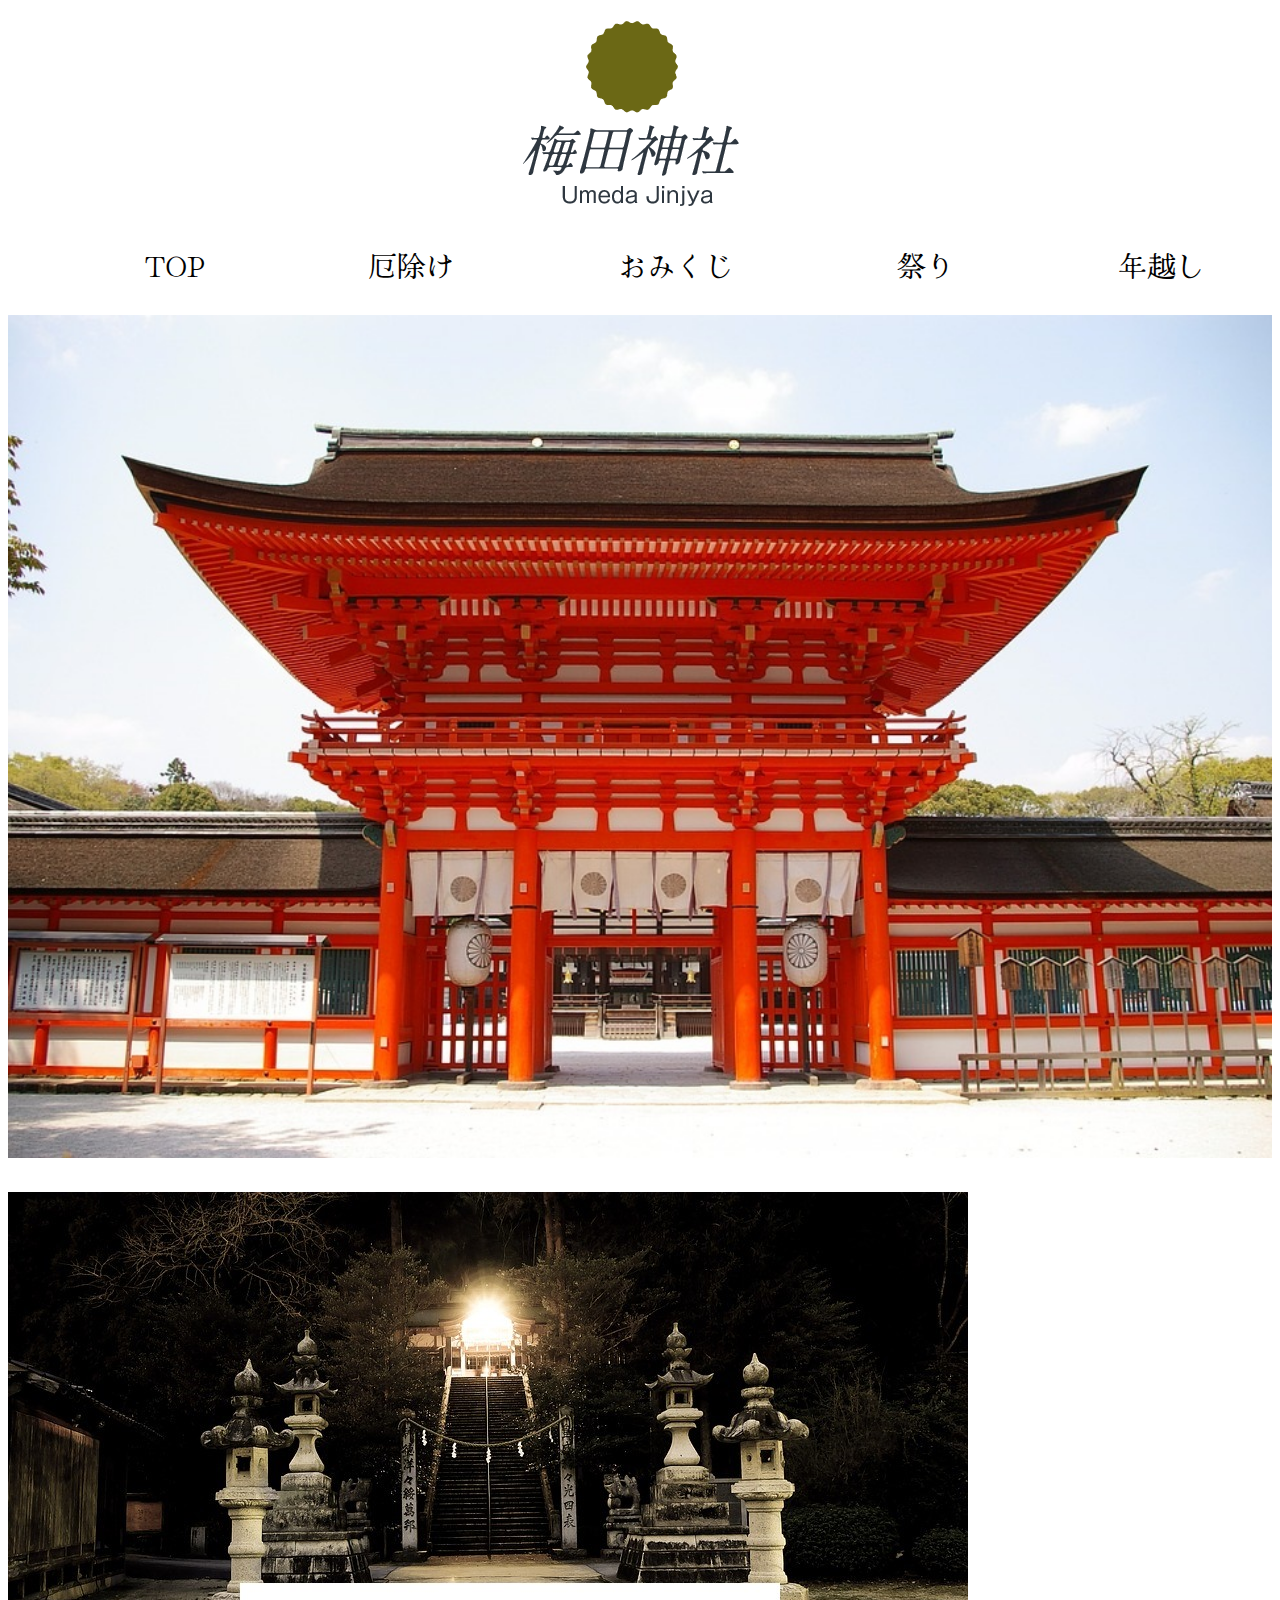
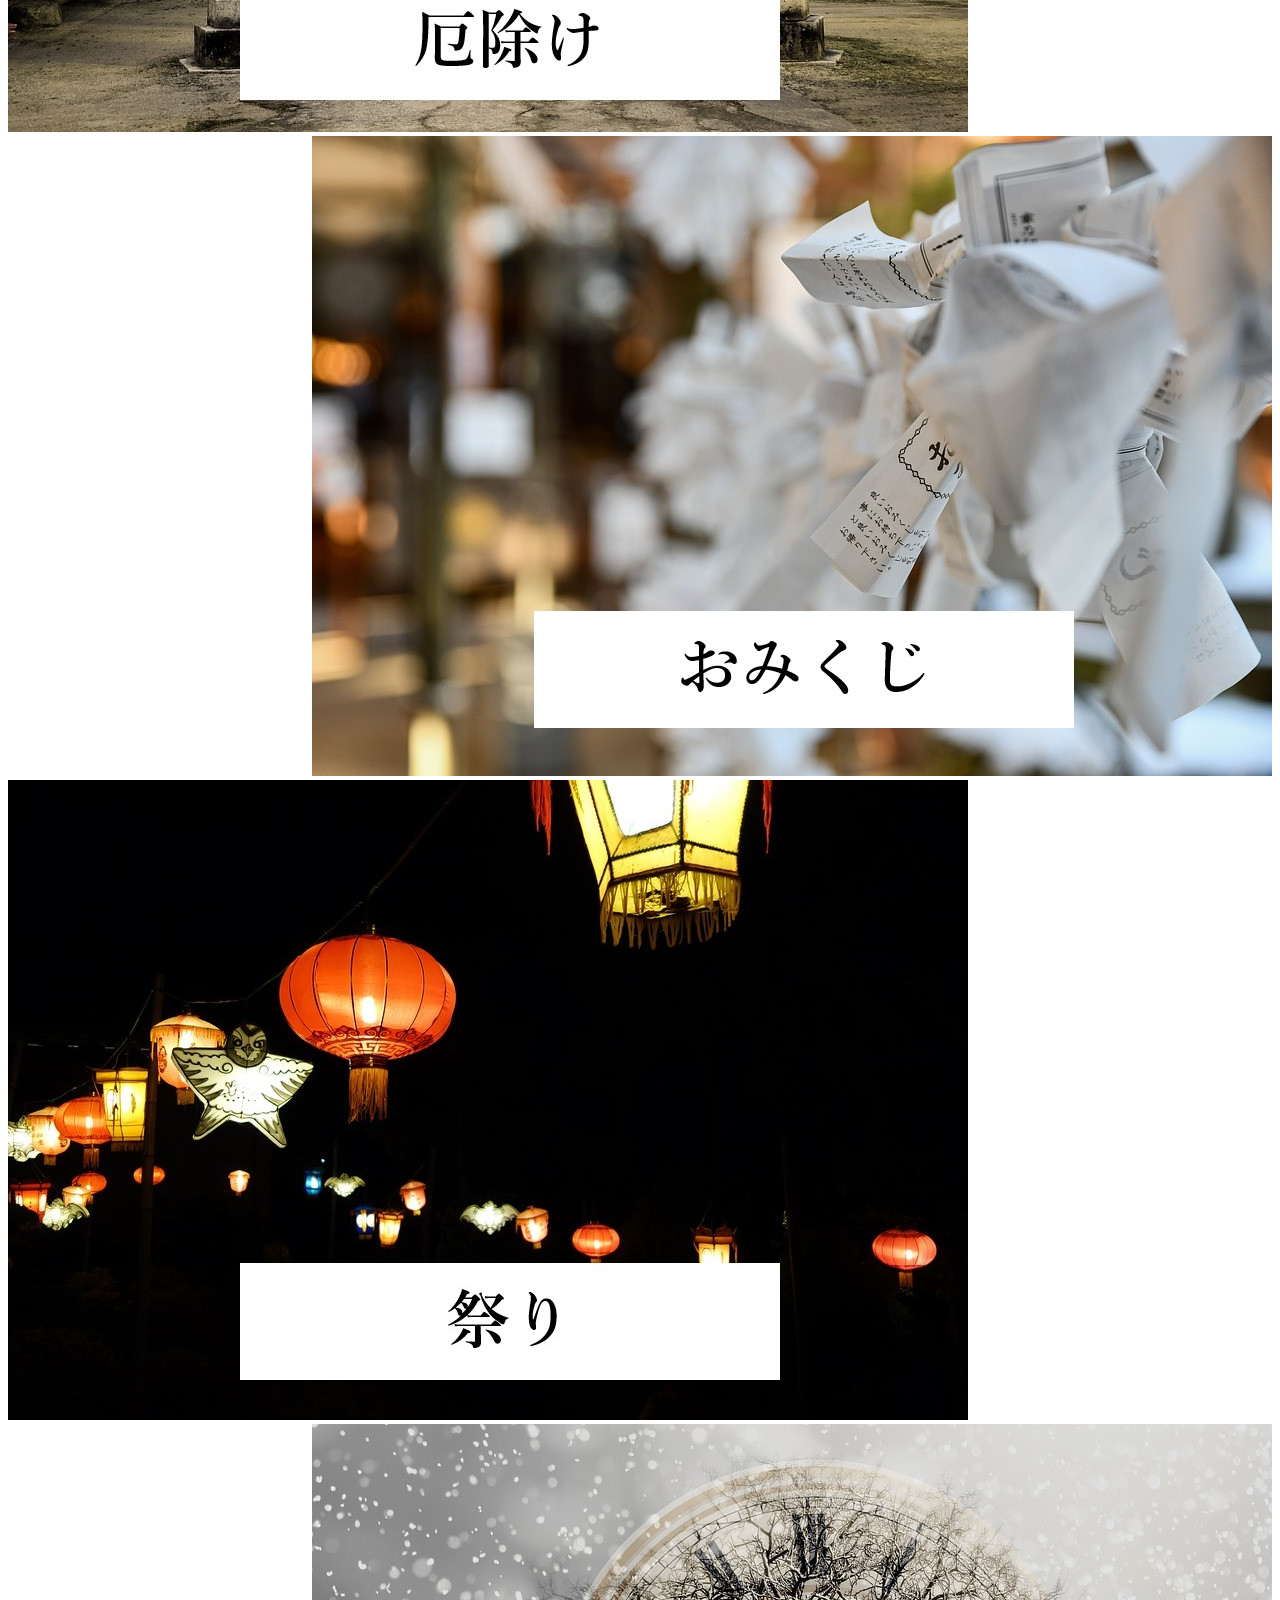
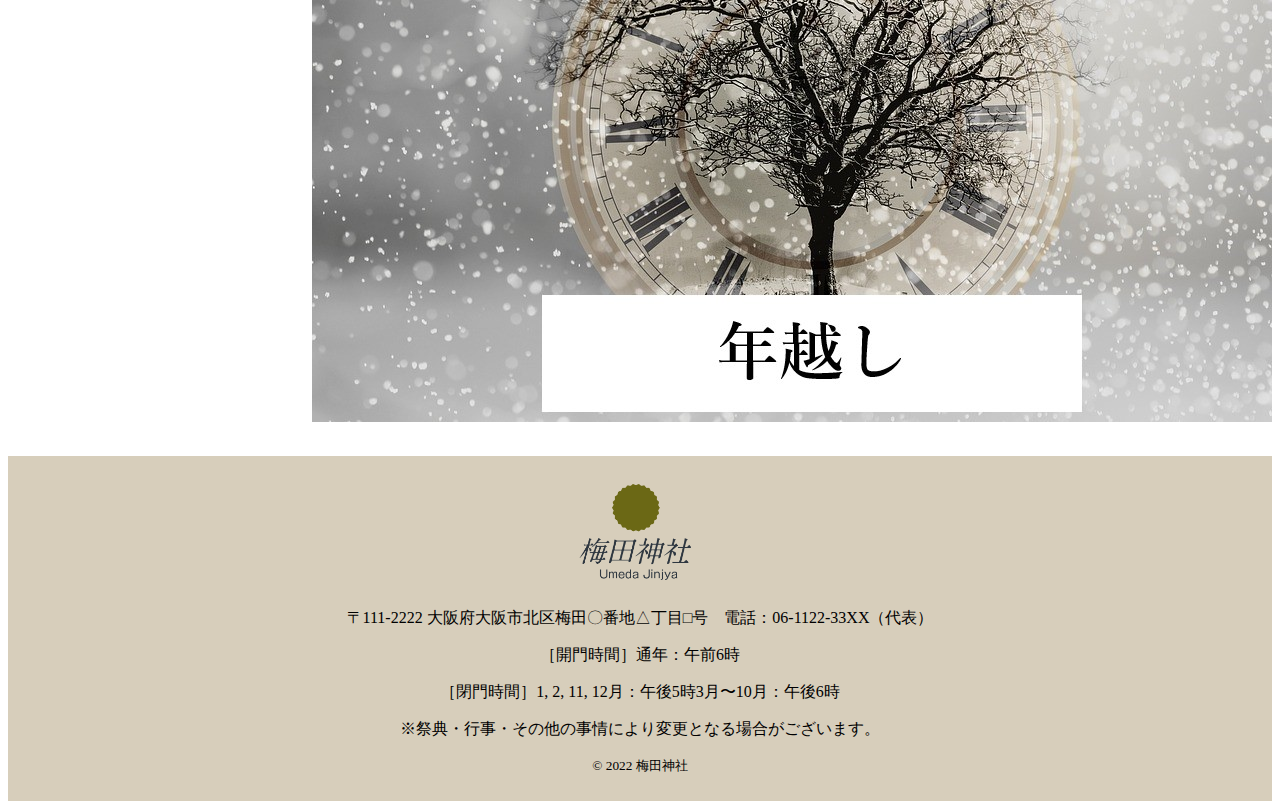
<file: index.html>
<!DOCTYPE html>
<html lang="ja">

<head>
    <meta charset="UTF-8">
    <meta http-equiv="X-UA-Compatible" content="IE=edge">
    <meta name="viewport" content="width=device-width, initial-scale=1.0">
    <title>梅田神社</title>
    <!-- CSS -->
    <link rel="preconnect" href="https://fonts.googleapis.com">
    <link rel="preconnect" href="https://fonts.gstatic.com" crossorigin>
    <link href="https://fonts.googleapis.com/css2?family=Hina+Mincho&display=swap" rel="stylesheet">
    <link rel="stylesheet" href="css/style.css">
</head>

<body>
    <header class="page-header">

        <h1>
            <a href="index.html">
                <img class="logo" src="images/logo.png" alt="梅田神社">
            </a>
        </h1>
        <nav>
            <ul class="main-nav">
                <li><a href="index.html">TOP</a></li>
                <li><a href="yakudoshi.html">厄除け</a></li>
                <li><a href="omikuji.html">おみくじ</a></li>
                <li><a href="jyanken.html">祭り</a></li>
                <li><a href="countdown.html">年越し</a></li>
            </ul>
        </nav>

        <div class="container">
            <div class="slide">
                <div class="image_box">
                    <img id="main_image" src="images/image1.jpg">
                </div>
            </div>
        </div>

    </header>


    <div class="clearfix" id="imgMenu">
        <a href="yakudoshi.html">
            <div class="element js-animation leftImg"><img src="images/image6.jpg" alt="画像6"></div>
        </a>
        <a href="yakudoshi.html">
            <div class="element js-animation rightImg"><img src="images/image7.jpg" alt="画像7"></div>
        </a>
        <a href="jyanken.html">
            <div class="element js-animation leftImg"><img src="images/image8.jpg" alt="画像8"></div>
        </a>
        <a href="countdown.html">
            <div class="element js-animation rightImg"><img src="images/image9.jpg" alt="画像9"></div>
        </a>
    </div>

    <footer>
        <h3>
            <img class="footerlogo" src="images/logo.png" alt="梅田神社">
        </h3>
        <p>〒111-2222 大阪府大阪市北区梅田〇番地△丁目□号　電話：06-1122-33XX（代表）</p>
        <p>［開門時間］通年：午前6時 　　　　　　　　　　　　　　 </p>
        <p>［閉門時間］1, 2, 11, 12月：午後5時3月〜10月：午後6時</p>
        <p>※祭典・行事・その他の事情により変更となる場合がございます。</p>
        <p>
            <small>&copy; 2022 梅田神社</small>
        </p>
    </footer>
    <script>
        'use strict';

        const images = [
            'images/image1.jpg',
            'images/image2.jpg',
            'images/image3.jpg',
            'images/image4.jpg',
            'images/image5.jpg',
        ];

        let current = 0;

        function changeImage(num) {
            if (current + num >= 0 && current + num < images.length) {
                current += num;
                document.getElementById('main_image').src = images[current];
            } else if (current + num === images.length) {
                current = (current - 4);
                document.getElementById('main_image').src = images[current];
            }
        }

        function change() {
            changeImage(1);
            refresh();
        }
        function refresh() {
            setTimeout(change, 5000);
        }

        refresh();

        /**
         * 到達したら要素を表示させる
        */
        function showElementAnimation() {

            let element = document.getElementsByClassName('js-animation'); //4枚写真を取得しelementに代入
            if (!element) return; // 要素がなかったら処理をキャンセル

            let showTiming = window.innerHeight > 768 ? 200 : 40; // 要素が出てくるタイミング
            let scrollY = window.pageYOffset; //垂直方向のスクロール量
            let windowH = window.innerHeight; //ウィンドウの内部の高さをピクセル単位で返す。

            for (let i = 0; i < element.length; i += 1) {
                let elemClientRect = element[i].getBoundingClientRect(); let elemY = scrollY + elemClientRect.top; if (scrollY + windowH - showTiming > elemY) {
                    element[i].classList.add('is-show');
                } else if (scrollY + windowH < elemY) {
                    // 上にスクロールして再度非表示
                    element[i].classList.remove('is-show');
                }
            }
        }
        showElementAnimation();
        window.addEventListener('scroll', showElementAnimation);

    </script>
</body>

</html>
</file>
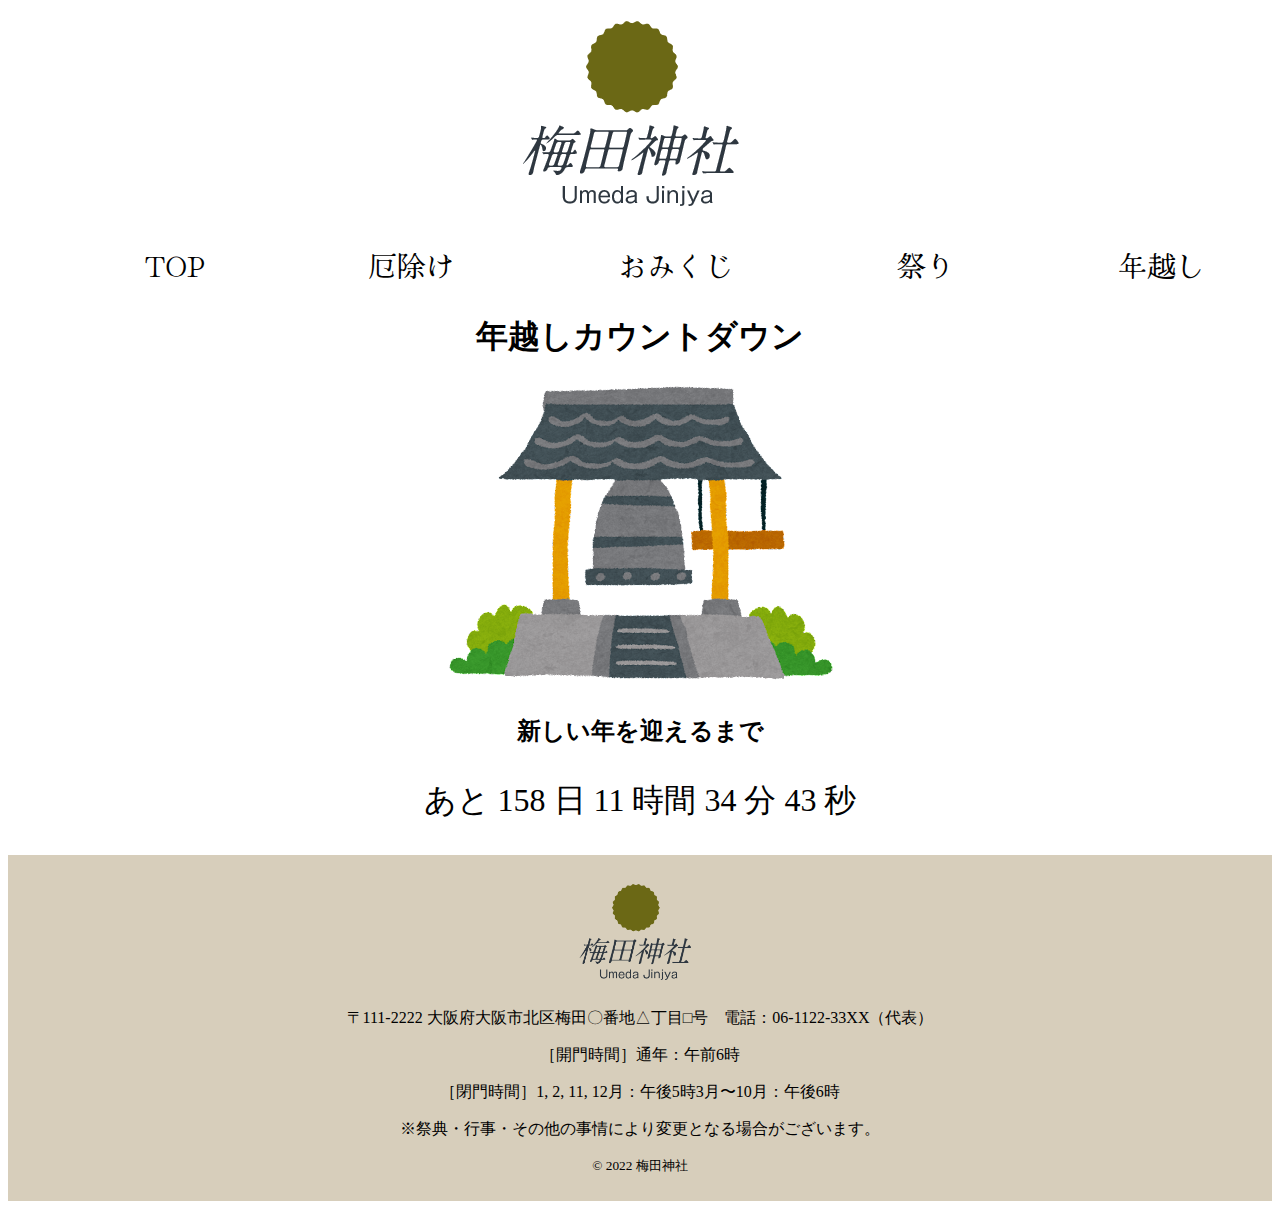
<file: countdown.html>
<!DOCTYPE html>
<html lang="ja">

<head>
    <meta charset="UTF-8">
    <meta http-equiv="X-UA-Compatible" content="IE=edge">
    <meta name="viewport" content="width=device-width, initial-scale=1.0">
    <title>年越しカウントダウン</title>
    <!-- CSS -->
    <link rel="preconnect" href="https://fonts.googleapis.com">
    <link rel="preconnect" href="https://fonts.gstatic.com" crossorigin>
    <link href="https://fonts.googleapis.com/css2?family=Hina+Mincho&display=swap" rel="stylesheet">
    <link rel="stylesheet" href="css/style.css">
</head>

<body>
    <header class="page-header">
        <h1>
            <a href="index.html">
                <img class="logo" src="images/logo.png" alt="梅田神社">
            </a>
        </h1>
        <nav>
            <ul class="main-nav">
                <li><a href="index.html">TOP</a></li>
                <li><a href="yakudoshi.html">厄除け</a></li>
                <li><a href="omikuji.html">おみくじ</a></li>
                <li><a href="jyanken.html">祭り</a></li>
                <li><a href="countdown.html">年越し</a></li>
            </ul>
        </nav>
    </header>

    <section class="countdownpage">

        <h1>年越しカウントダウン</h1>
        <img id="joyanokane_image" src="images/joyanokane.png">


        <h2>新しい年を迎えるまで</h2>
        <p class="timer">
            あと
            <span id="day"></span> 日
            <span id="hour"></span> 時間
            <span id="min"></span> 分
            <span id="sec"></span> 秒
        </p>

    </section>

    <footer>
        <h3>
            <img class="footerlogo" src="images/logo.png" alt="梅田神社">
        </h3>
        <p>〒111-2222 大阪府大阪市北区梅田〇番地△丁目□号　電話：06-1122-33XX（代表）</p>
        <p>［開門時間］通年：午前6時 　　　　　　　　　　　　　　 </p>
        <p>［閉門時間］1, 2, 11, 12月：午後5時3月〜10月：午後6時</p>
        <p>※祭典・行事・その他の事情により変更となる場合がございます。</p>
        <p>
            <small>&copy; 2022 梅田神社</small>
        </p>
    </footer>

    <script>
        'use strict'

        /**
         * カウントダウン関数
         * 目的時間(due)まであとどれだけか計算する。
         * @param:due---目的時刻 Dateオブジェクト new Date(目的時刻)
         * @return: 配列 count -- [days, hours, min, sec]
         */
        function countdown(due) {
            const now = new Date();

            const rest = due.getTime() - now.getTime();
            const sec = Math.floor(rest / 1000) % 60;
            const min = Math.floor(rest / 1000 / 60) % 60;
            const hours = Math.floor(rest / 1000 / 60 / 60) % 24;
            const days = Math.floor(rest / 1000 / 60 / 60 / 24);
            const count = [days, hours, min, sec];

            return count;
        }


        // 今年の年を取得
        const currentYear = new Date().getFullYear();
        // 来年の年を取得
        const nextYear = currentYear + 1;
        // 来年の1月1日00:00:00を取得
        const goal = new Date(`January 01 ${nextYear} 00:00:00`);

        /**
        * 目的時刻(goal)までの時間(counter)を画面に表示する。
        * 最後にrefresh()を実行
        * @param: なし
        * @return: なし
        */
        function recalc() {
            const counter = countdown(goal);
            document.getElementById('day').textContent = counter[0];
            document.getElementById('hour').textContent =
                String(counter[1]).padStart(2, '0');
            document.getElementById('min').textContent =
                String(counter[2]).padStart(2, '0');
            document.getElementById('sec').textContent =
                String(counter[3]).padStart(2, '0');
            refresh();
        }

        /**
        * 1秒後に recalc を実行
        */
        function refresh() {
            setTimeout(recalc, 1000);
        }

        recalc();


    </script>
</body>

</html>
</file>
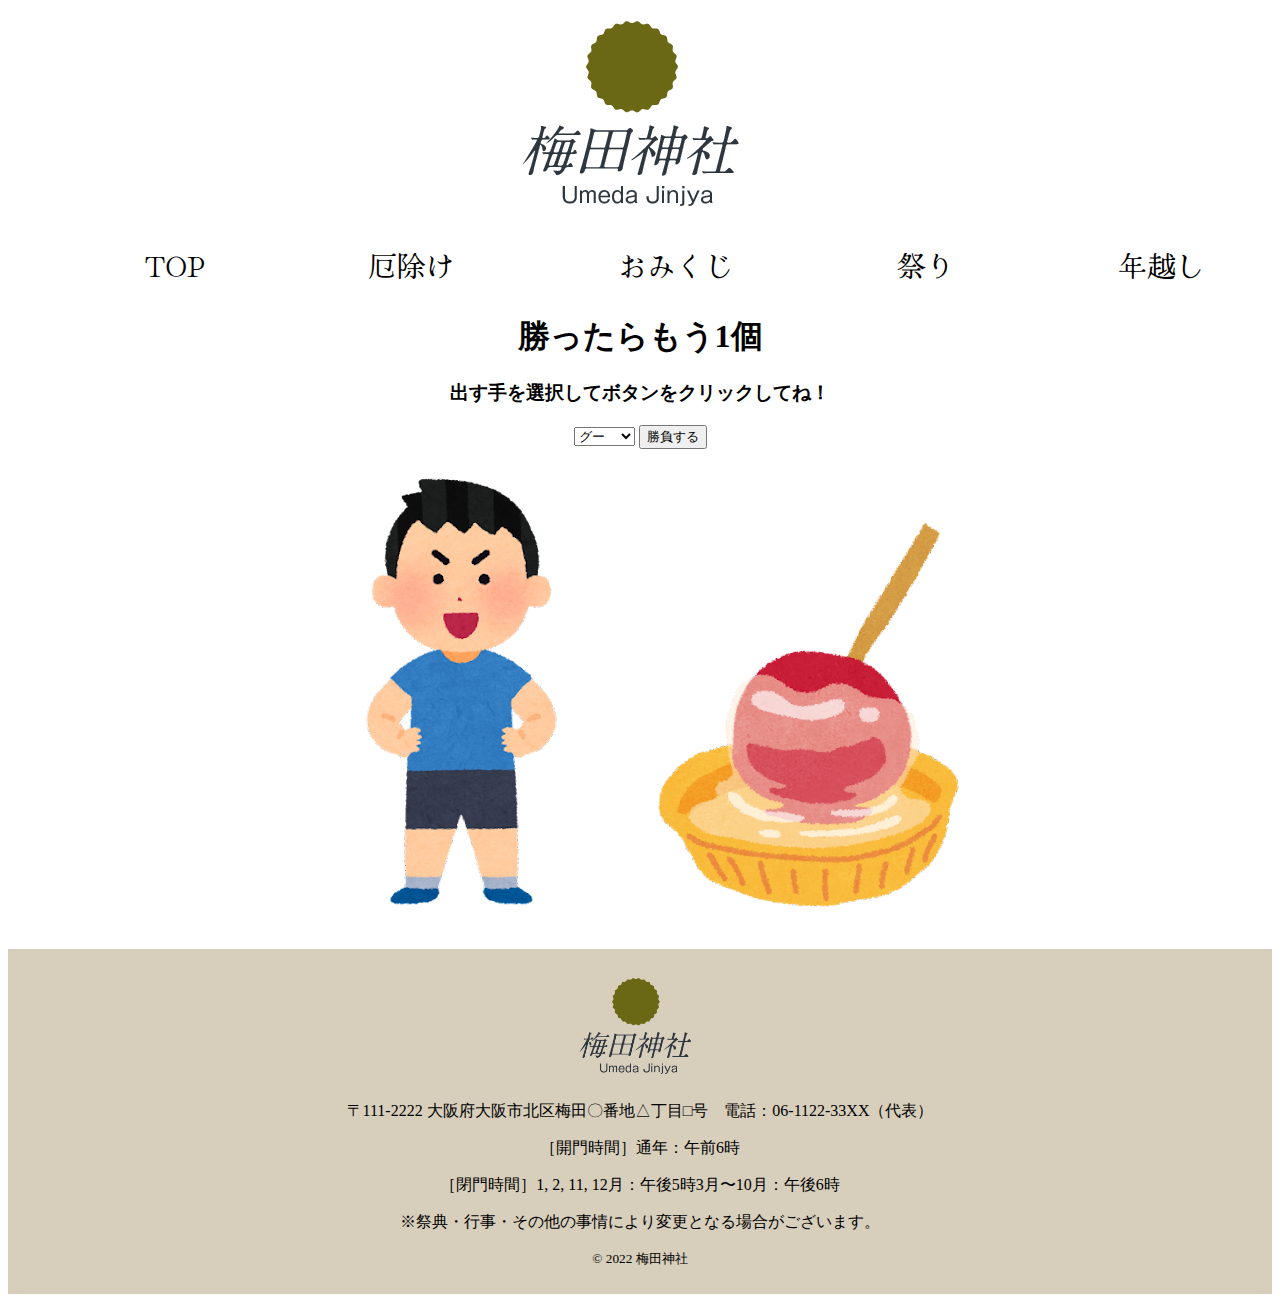
<file: jyanken.html>
<!DOCTYPE html>
<html lang="ja">

<head>
    <meta charset="UTF-8">
    <meta http-equiv="X-UA-Compatible" content="IE=edge">
    <meta name="viewport" content="width=device-width, initial-scale=1.0">
    <title>ジャンケン</title>
    <!-- CSS -->
    <link rel="preconnect" href="https://fonts.googleapis.com">
    <link rel="preconnect" href="https://fonts.gstatic.com" crossorigin>
    <link href="https://fonts.googleapis.com/css2?family=Hina+Mincho&display=swap" rel="stylesheet">
    <link rel="stylesheet" href="css/style.css">
</head>

<body>
    <header class="page-header">
        <h1>
            <a href="index.html">
                <img class="logo" src="images/logo.png" alt="梅田神社">
            </a>
        </h1>
        <nav>
            <ul class="main-nav">
                <li><a href="index.html">TOP</a></li>
                <li><a href="yakudoshi.html">厄除け</a></li>
                <li><a href="omikuji.html">おみくじ</a></li>
                <li><a href="jyanken.html">祭り</a></li>
                <li><a href="countdown.html">年越し</a></li>
            </ul>
        </nav>
    </header>

    <section class="jyankenpage">

        <h1>勝ったらもう1個</h1>


        <h3>出す手を選択してボタンをクリックしてね！</h3>
        <select id="myhand">
            <option value="go">グー</option>
            <option value="choki">チョキ</option>
            <option value="pa">パー</option>
        </select>
        <button id="button">勝負する</button>
        <p id="output1"></p>
        <img id="imgplayer" src="images/boy.png">
        <img id="imgcom" src="images/anzuame.png">

    </section>

    <footer>
        <h3>
            <img class="footerlogo" src="images/logo.png" alt="梅田神社">
        </h3>
        <p>〒111-2222 大阪府大阪市北区梅田〇番地△丁目□号　電話：06-1122-33XX（代表）</p>
        <p>［開門時間］通年：午前6時 　　　　　　　　　　　　　　 </p>
        <p>［閉門時間］1, 2, 11, 12月：午後5時3月〜10月：午後6時</p>
        <p>※祭典・行事・その他の事情により変更となる場合がございます。</p>
        <p>
            <small>&copy; 2022 梅田神社</small>
        </p>
    </footer>

    <script>
        'use strict';

        //comの手を0～2で表示
        function jyanken() {
            const comhand = Math.floor(Math.random() * 3);
            return comhand;
        }

        //自分のグーチョキパーをセレクトボックスより取得し番号に変換。
        //comの手の番号を受け取りメッセージを表示。
        document.getElementById('button').onclick = function () {
            let imgP = document.getElementById('imgplayer')
            let imgC = document.getElementById('imgcom')
            let myhand = document.getElementById('myhand').value;
            if (myhand === 'go') {
                myhand = 0;
            } else if (myhand === 'choki') {
                myhand = 1;
            } else if (myhand === 'pa') {
                myhand = 2;
            }
            let comhand = jyanken();
            console.log('myhand' + myhand, 'comhand' + comhand);
            let message1;
            if (myhand === comhand) {
                message1 = 'あいこ。もう１度選択してクリックしてね。'
            } else if ((myhand + 10 - comhand) % 3 === 0) {
                message1 = 'あなたの勝ち。あんず飴もう1個ゲット！'
            } else {
                message1 = 'あなたの負け。残念...また挑戦してね！'
            }
            document.getElementById('output1').textContent = message1;
            imgP.src = `images/${myhand}.png`;
            imgC.src = `images/${comhand}.png`;
        }


    </script>
</body>

</html>
</file>
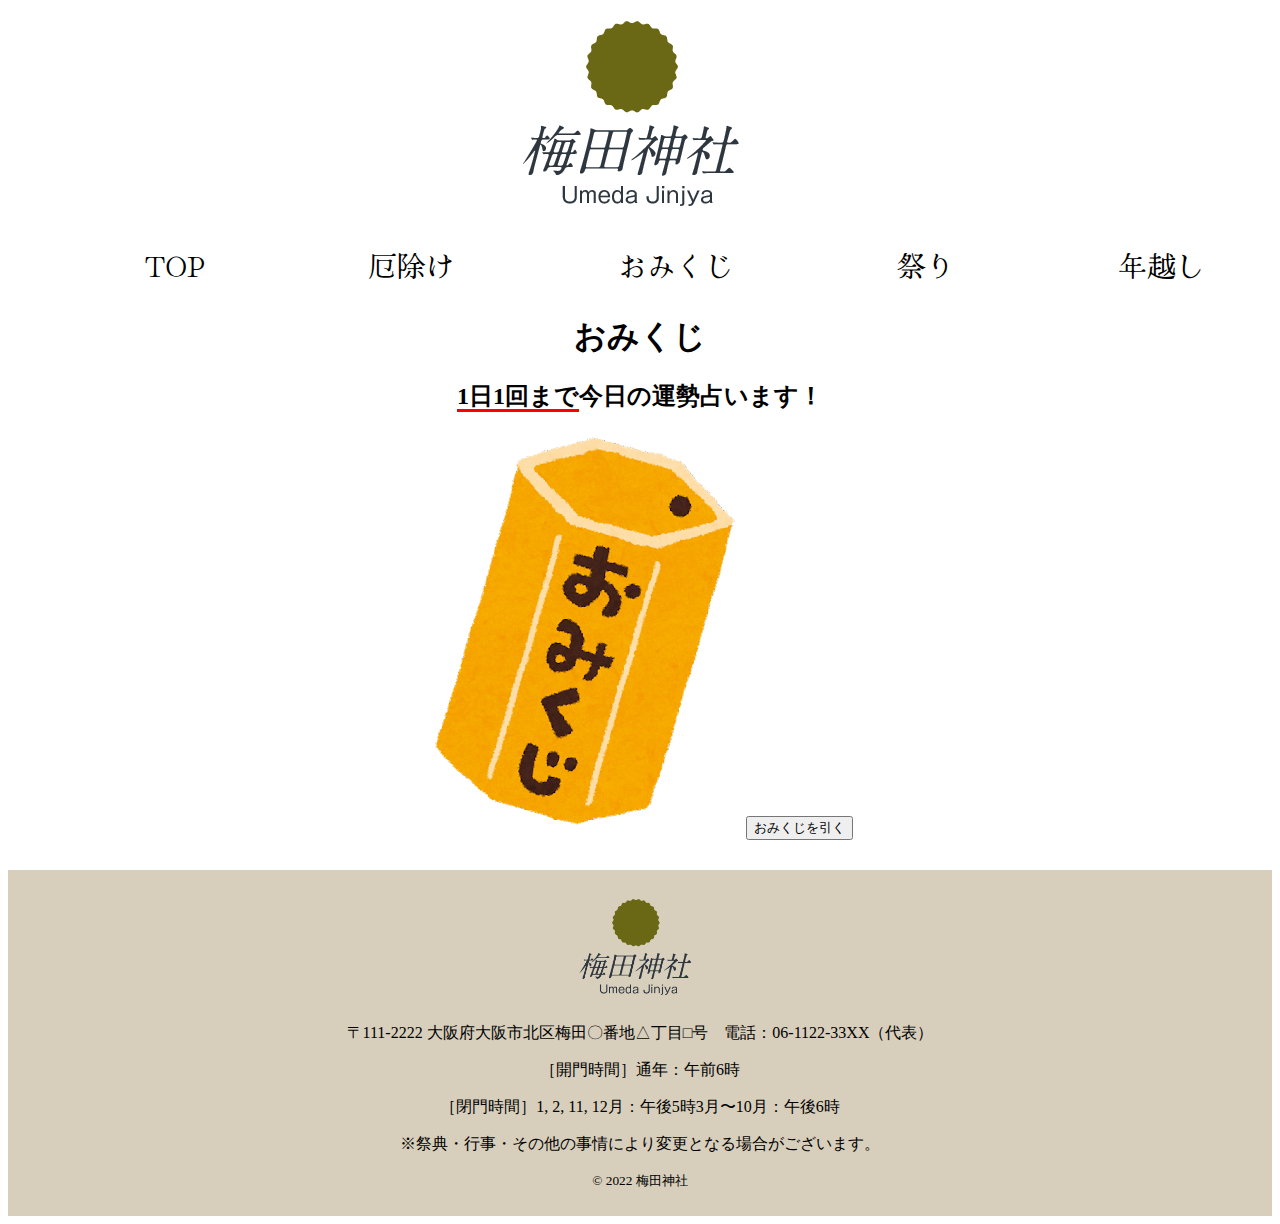
<file: omikuji.html>
<!DOCTYPE html>
<html lang="ja">

<head>
    <meta charset="UTF-8">
    <meta http-equiv="X-UA-Compatible" content="IE=edge">
    <meta name="viewport" content="width=device-width, initial-scale=1.0">
    <title>おみくじ</title>
    <!-- CSS -->
    <link rel="preconnect" href="https://fonts.googleapis.com">
    <link rel="preconnect" href="https://fonts.gstatic.com" crossorigin>
    <link href="https://fonts.googleapis.com/css2?family=Hina+Mincho&display=swap" rel="stylesheet">
    <link rel="stylesheet" href="css/style.css">
</head>

<body>
    <header class="page-header">
        <h1>
            <a href="index.html">
                <img class="logo" src="images/logo.png" alt="梅田神社">
            </a>
        </h1>
        <nav>
            <ul class="main-nav">
                <li><a href="index.html">TOP</a></li>
                <li><a href="yakudoshi.html">厄除け</a></li>
                <li><a href="omikuji.html">おみくじ</a></li>
                <li><a href="jyanken.html">祭り</a></li>
                <li><a href="countdown.html">年越し</a></li>
            </ul>
        </nav>
    </header>

    <section class="omikujipage">

        <h1>おみくじ</h1>


        <h2><span id="redborder">1日1回まで</span>今日の運勢占います！</h2>
        <img id="omikuji_image" src="images/omijikuji.png">

        <button id="button">おみくじを引く</button>
        <b>
            <p id="output1"></p>
        </b>
        <p id="output2"></p>
        <p id="output3"></p>

    </section>

    <footer>
        <h3>
            <img class="footerlogo" src="images/logo.png" alt="梅田神社">
        </h3>
        <p>〒111-2222 大阪府大阪市北区梅田〇番地△丁目□号　電話：06-1122-33XX（代表）</p>
        <p>［開門時間］通年：午前6時 　　　　　　　　　　　　　　 </p>
        <p>［閉門時間］1, 2, 11, 12月：午後5時3月〜10月：午後6時</p>
        <p>※祭典・行事・その他の事情により変更となる場合がございます。</p>
        <p>
            <small>&copy; 2022 梅田神社</small>
        </p>
    </footer>

    <script>
        'use strict';

        /**
         * doaw関数
         * @param: なし
         * @return: 数字0～4
         */
        function draw() {
            const kuji = Math.floor(Math.random() * 5);
            return kuji;
        }



        document.getElementById('button').onclick = function () {
            const kekka = draw();
            let message1;
            let message2;
            let img = document.getElementById('omikuji_image')
            let imgType;
            if (kekka === 0) {
                message1 = '大吉'
                message2 = '最高です。今日一日なにしてもうまくいきます。'
                imgType = 'daikichi'
            } else if (kekka === 1) {
                message1 = '中吉'
                message2 = 'いい1日です。大概のことは思うように物事が進みます。'
                imgType = 'chuukichi'
            } else if (kekka === 2) {
                message1 = '小吉'
                message2 = '平凡な1日。なにごともなく過ぎ去ります。'
                imgType = 'syoukichi'
            } else if (kekka === 3) {
                message1 = '凶'
                message2 = 'なんとなくついてない1日。大事なことをするのは今日は避けたほうがいいです。'
                imgType = 'kyou'
            } else if (kekka === 4) {
                message1 = '大凶'
                message2 = '災難がふりかかる可能性が高いです。できる限り家にいて極力人と会うのは避けましょう。'
                imgType = 'daikyou'
            }
            document.getElementById('output1').textContent = message1;
            document.getElementById('output2').textContent = message1 + 'のあなた';
            document.getElementById('output3').textContent = message2;
            img.src = `images/${imgType}.png`;
        }

    </script>
</body>

</html>
</file>
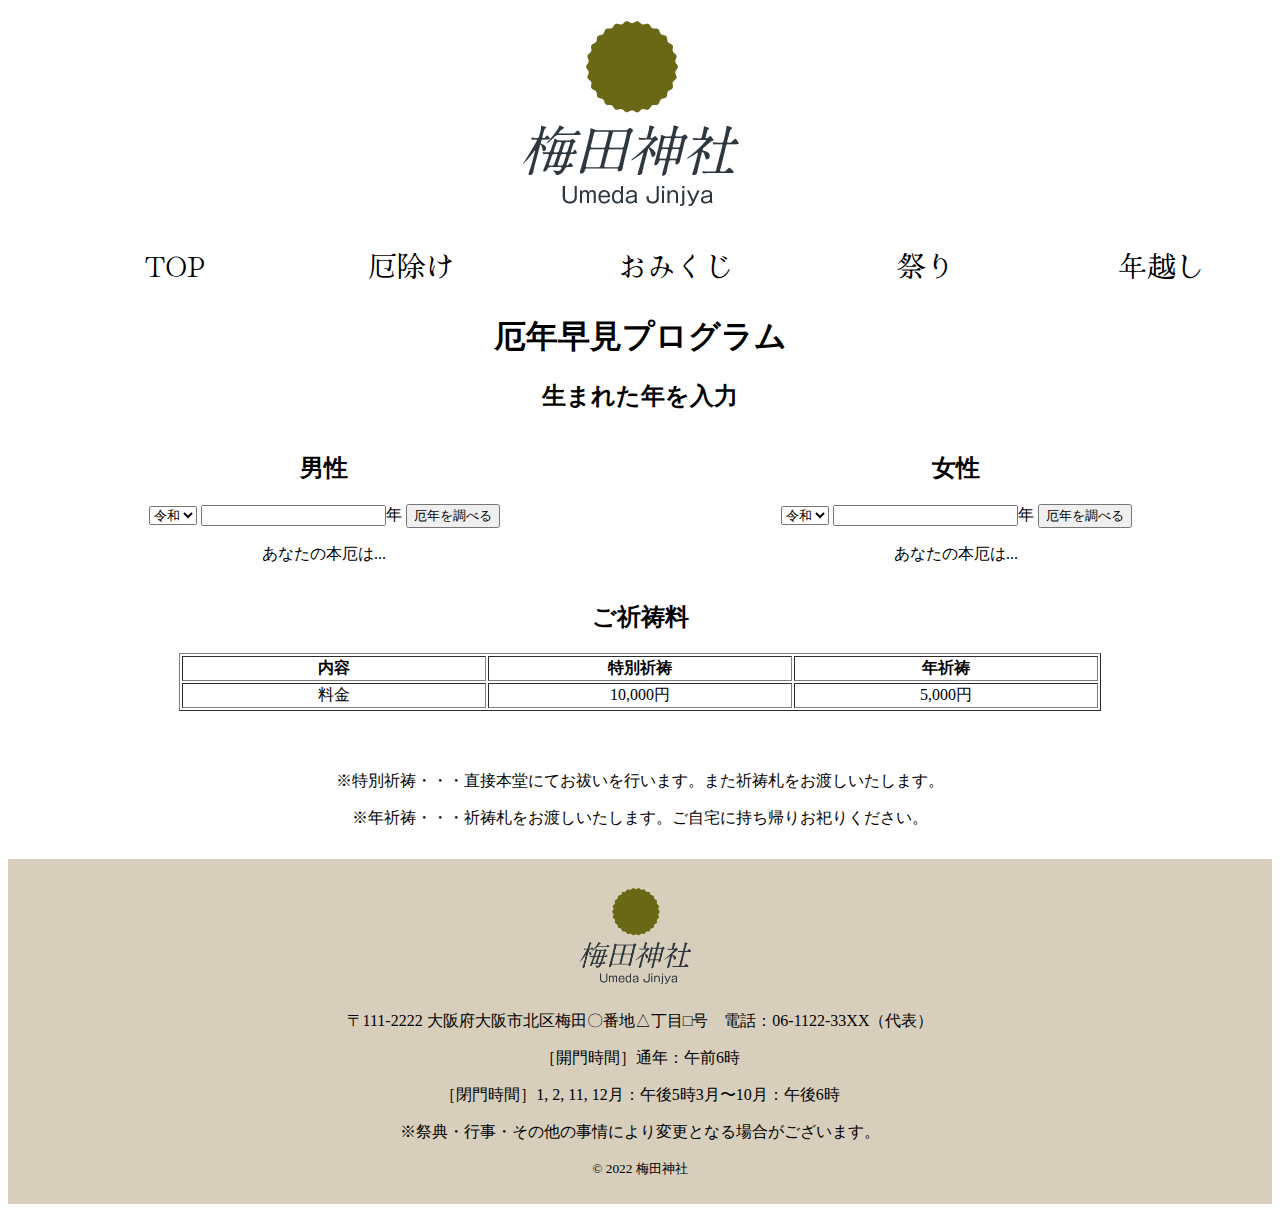
<file: yakudoshi.html>
<!DOCTYPE html>
<html lang="ja">

<head>
    <meta charset="UTF-8">
    <meta http-equiv="X-UA-Compatible" content="IE=edge">
    <meta name="viewport" content="width=device-width, initial-scale=1.0">
    <title>厄年早見プログラム</title>
    <!-- CSS -->
    <link rel="preconnect" href="https://fonts.googleapis.com">
    <link rel="preconnect" href="https://fonts.gstatic.com" crossorigin>
    <link href="https://fonts.googleapis.com/css2?family=Hina+Mincho&display=swap" rel="stylesheet">
    <link rel="stylesheet" href="css/style.css">
</head>

<body>
    <header class="page-header">
        <h1>
            <a href="index.html">
                <img class="logo" src="images/logo.png" alt="梅田神社">
            </a>
        </h1>
        <nav>
            <ul class="main-nav">
                <li><a href="index.html">TOP</a></li>
                <li><a href="yakudoshi.html">厄除け</a></li>
                <li><a href="omikuji.html">おみくじ</a></li>
                <li><a href="jyanken.html">祭り</a></li>
                <li><a href="countdown.html">年越し</a></li>
            </ul>
        </nav>
    </header>

    <section class="yakudoshipage">

        <h1>厄年早見プログラム</h1>

        <h2>生まれた年を入力</h2>

        <div id="flexBox">
            <div>
                <h2>男性</h2>
                <select id="mannengo">
                    <option value="reiwa">令和</option>
                    <option value="heisei">平成</option>
                    <option value="syowa">昭和</option>
                    <option value="seireki">西歴</option>
                </select>
                <input type="text" id="manbirth">年
                <button id="button1">厄年を調べる</button>
                <div></div>
                <p>あなたの本厄は...</p>
                <p id="output1"></p>
                <p id="output2"></p>
                <p id="output3"></p>
            </div>

            <div>
                <h2>女性</h2>
                <select id="womannengo">
                    <option value="reiwa">令和</option>
                    <option value="heisei">平成</option>
                    <option value="syowa">昭和</option>
                    <option value="seireki">西歴</option>
                </select>
                <input type="text" id="womanbirth">年
                <button id="button2">厄年を調べる</button>
                <p>あなたの本厄は...</p>
                <p id="output4"></p>
                <p id="output5"></p>
                <p id="output6"></p>
                <p id="output7"></p>
            </div>
        </div>

        <div id="kitou">
            <h2>ご祈祷料</h2>
            <table border="1">
                <tr>
                    <th>内容</th>
                    <th>特別祈祷</th>
                    <th>年祈祷</th>
                </tr>
                <tr>
                    <td>料金</td>
                    <td>10,000円</td>
                    <td>5,000円</td>
                </tr>
            </table>
            <p>※特別祈祷・・・直接本堂にてお祓いを行います。また祈祷札をお渡しいたします。</p>
            <p>※年祈祷・・・祈祷札をお渡しいたします。ご自宅に持ち帰りお祀りください。　　</p>
        </div>
    </section>

    <footer>
        <h3>
            <img class="footerlogo" src="images/logo.png" alt="梅田神社">
        </h3>
        <p>〒111-2222 大阪府大阪市北区梅田〇番地△丁目□号　電話：06-1122-33XX（代表）</p>
        <p>［開門時間］通年：午前6時 　　　　　　　　　　　　　　 </p>
        <p>［閉門時間］1, 2, 11, 12月：午後5時3月〜10月：午後6時</p>
        <p>※祭典・行事・その他の事情により変更となる場合がございます。</p>
        <p>
            <small>&copy; 2022 梅田神社</small>
        </p>
    </footer>

    <script>
        'use strict'

        //①変数manhonyakuを定義
        let manhonyaku;


        // ③（男）birathデータを受け取りhonyakuをreturn
        function manyakudoshi(nengo, birth) {
            if (nengo === 'syowa') {
                manhonyaku = parseInt(birth) + 1925 + 24;
                return manhonyaku
            } else if (nengo === 'heisei') {
                manhonyaku = parseInt(birth) + 1988 + 24;
                return manhonyaku
            } else if (nengo === 'reiwa') {
                manhonyaku = parseInt(birth) + 2018 + 24;
                return manhonyaku
            } else if (nengo === 'seireki') {
                manhonyaku = parseInt(birth) + 24;
                return manhonyaku
            }
        }

        //②西暦データを定数sに代入しfunction(yakudoshi)へ値を送る。
        //④honyakuのretunを受け取り,output1～3に表示。
        document.getElementById('button1').onclick = function () {
            const nengo = document.getElementById('mannengo').value;
            const birth = document.getElementById('manbirth').value;
            manhonyaku = manyakudoshi(nengo, birth);                                    //yakudoshiに西暦データを送り本厄のreturnを受け取る。
            document.getElementById('output1').textContent = `${manhonyaku}年`;
            document.getElementById('output2').textContent = `${manhonyaku + 17}年`;
            document.getElementById('output3').textContent = `${manhonyaku + 36}年`;
        }


        /*ここから女性
        ---------------------------------------------------------------------
        */

        //①変数honyakuを定義
        let womanhonyaku;


        // ③（女）birathデータを受け取りhonyakuをreturn
        function womanyakudoshi(nengo, birth) {
            if (nengo === 'syowa') {
                womanhonyaku = parseInt(birth) + 1925 + 18;
                return womanhonyaku
            } else if (nengo === 'heisei') {
                womanhonyaku = parseInt(birth) + 1988 + 18;
                return womanhonyaku
            } else if (nengo === 'reiwa') {
                womanhonyaku = parseInt(birth) + 2018 + 18;
                return womanhonyaku
            } else if (nengo === 'seireki') {
                womanhonyaku = parseInt(birth) + 18;
                return womanhonyaku
            }
        }

        //②西暦データを定数sに代入しfunction(yakudoshi)へ値を送る。
        //④honyakuのretunを受け取り,output4～6に表示。
        document.getElementById('button2').onclick = function () {
            const nengo = document.getElementById('womannengo').value;
            const birth = document.getElementById('womanbirth').value;
            womanhonyaku = womanyakudoshi(nengo, birth);                                    //yakudoshiに西暦データを送り本厄のreturnを受け取る。
            document.getElementById('output4').textContent = `${womanhonyaku}年`;
            document.getElementById('output5').textContent = `${womanhonyaku + 14}年`;
            document.getElementById('output6').textContent = `${womanhonyaku + 18}年`;
            document.getElementById('output7').textContent = `(${womanhonyaku + 42}年)`;
        }
    </script>
</body>

</html>
</file>
<file: css/style.css>
@charset "UTF-8";

/*
 共通部分
 -----------------------------------*/
html {
    font-size: 100%;
}

img {
    max-width: 100%;
}

/*
 HEADER
--------------------------------------*/
.page-header {
    text-align: center;
}

.main-nav {
    display: flex;
    justify-content: space-around;
    list-style-type: none;
    margin-bottom: 30px;
}

.main-nav li {
    margin-left: 30px;
}

.main-nav a {
    font-family: 'Hina Mincho', serif;
    font-size: 1.8rem;
    color: black;
    text-decoration: none;
}


.main-nav a:hover {
    color: #a88332;
    text-decoration: underline;
    text-decoration-color: #a88332;
}


/* HOME 
--------------------------*/
.image_box {
    text-align: center;
    margin-bottom: 30px;
    overflow: hidden
}

.image_box img {
    width: 100%;
    height: auto;
    animation: animationZoom1 5s ease-in-out infinite;
}

@keyframes animationZoom1 {
    100% {
        transform: scale(1.1)
    }
}

.js-animation {
    opacity: 0;
    visibility: hidden;
    transform: translateY(40px);
    transition: all 1s;
}

.js-animation.is-show {
    opacity: 1;
    visibility: visible;
    transform: translateY(0px);
}

.leftImg {
    float: left;
}

.rightImg {
    float: right;
}

.clearfix::after {
    content: "";
    display: block;
    clear: both;
}

#imgMenu {
    background: #fff;
}


#imgMenu img:hover {
    transition-duration: 0.5s;
    opacity: 0.6;
}

/* 厄年
--------------------------*/
.yakudoshipage {
    text-align: center;
}

#flexBox {
    display: flex;
    justify-content: space-around;
}

#kitou {
    text-align: center;
}

table {
    margin-left: auto;
    margin-right: auto;
    margin-bottom: 60px;
}

table tr,
table th {
    width: 300px;
}


/* おみくじ
--------------------------*/
.omikujipage {
    text-align: center;
}

#redborder {
    border-bottom: solid red;
}


/* ジャンケン
--------------------------*/
.jyankenpage {
    text-align: center;
}

/* カウントダウン
--------------------------*/
.countdownpage {
    text-align: center;
}

.timer {
    font-size: 2rem;
}

/* フッター
--------------------------------*/
footer {
    background-color: #d7cebb;
    padding: 10px;
    margin-top: 30px;
    text-align: center;
}

.footerlogo {
    height: 100px;
    width: auto;
}
</file>
